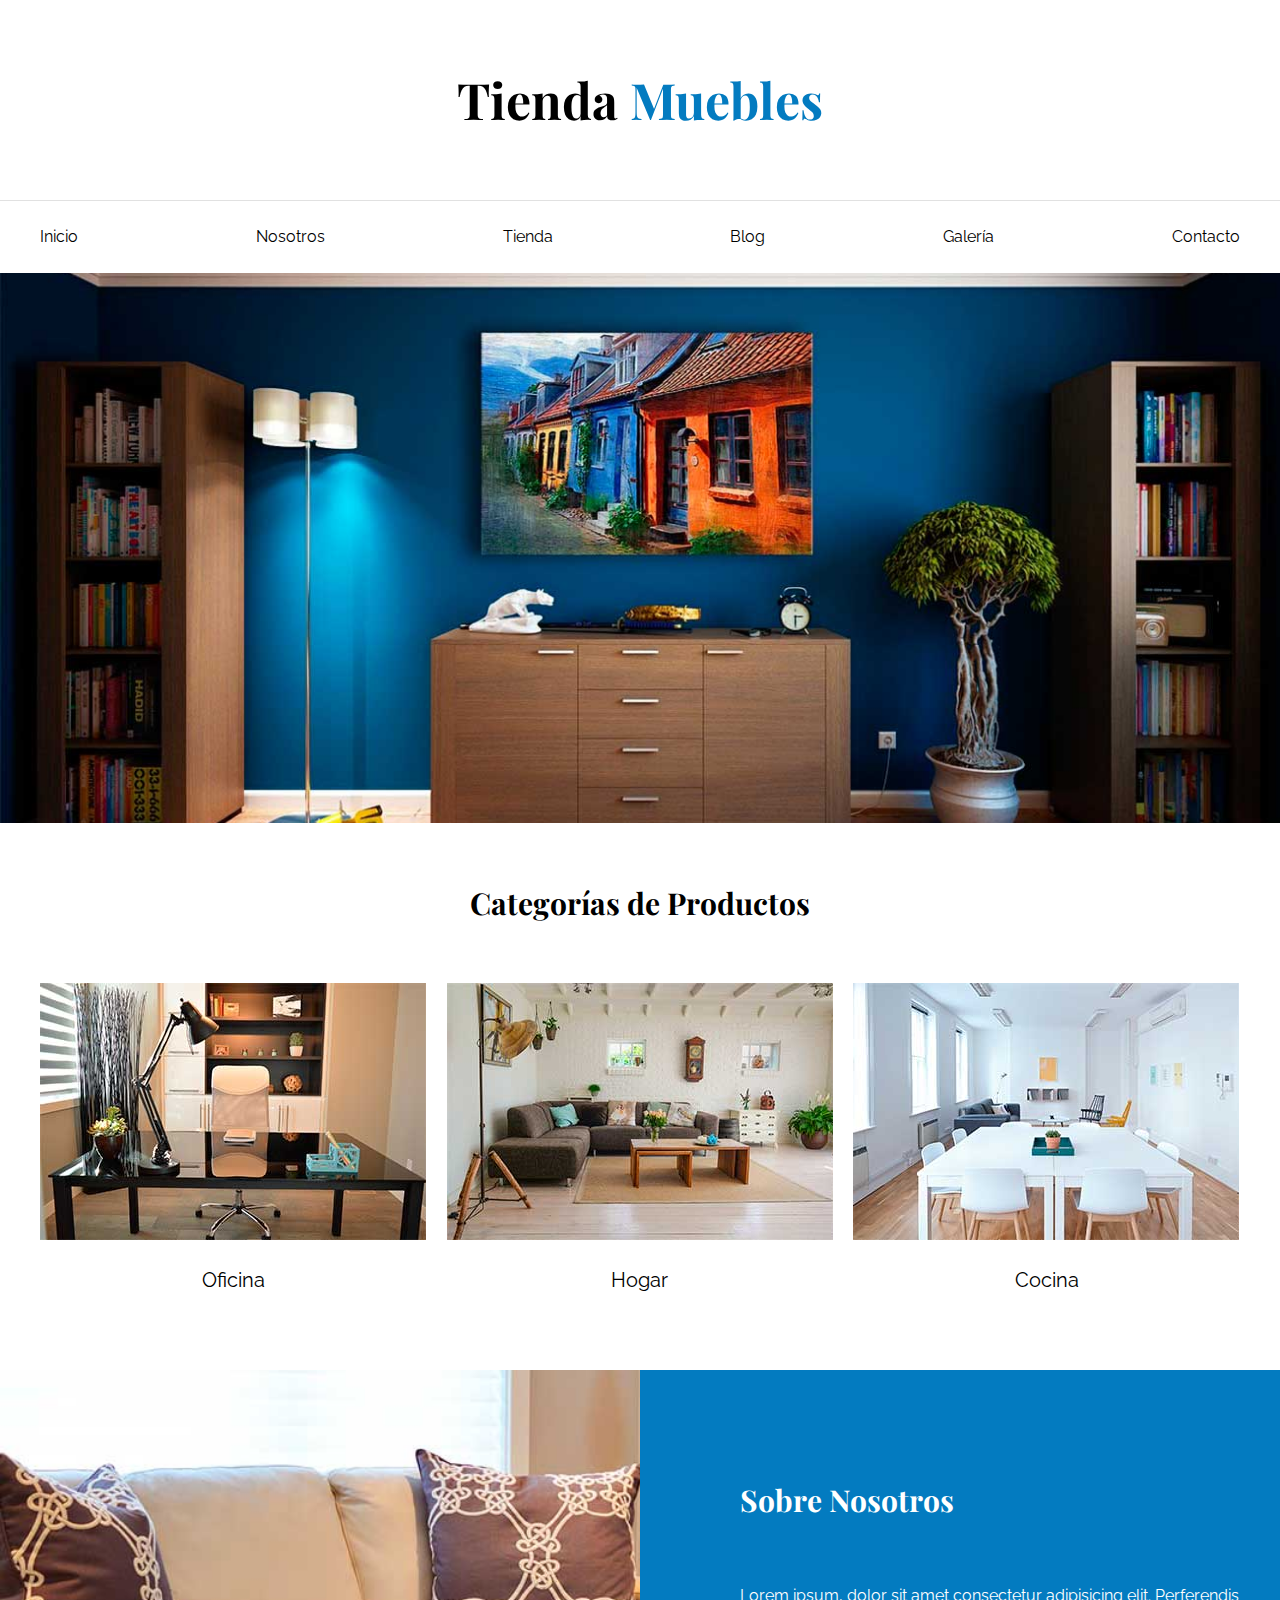
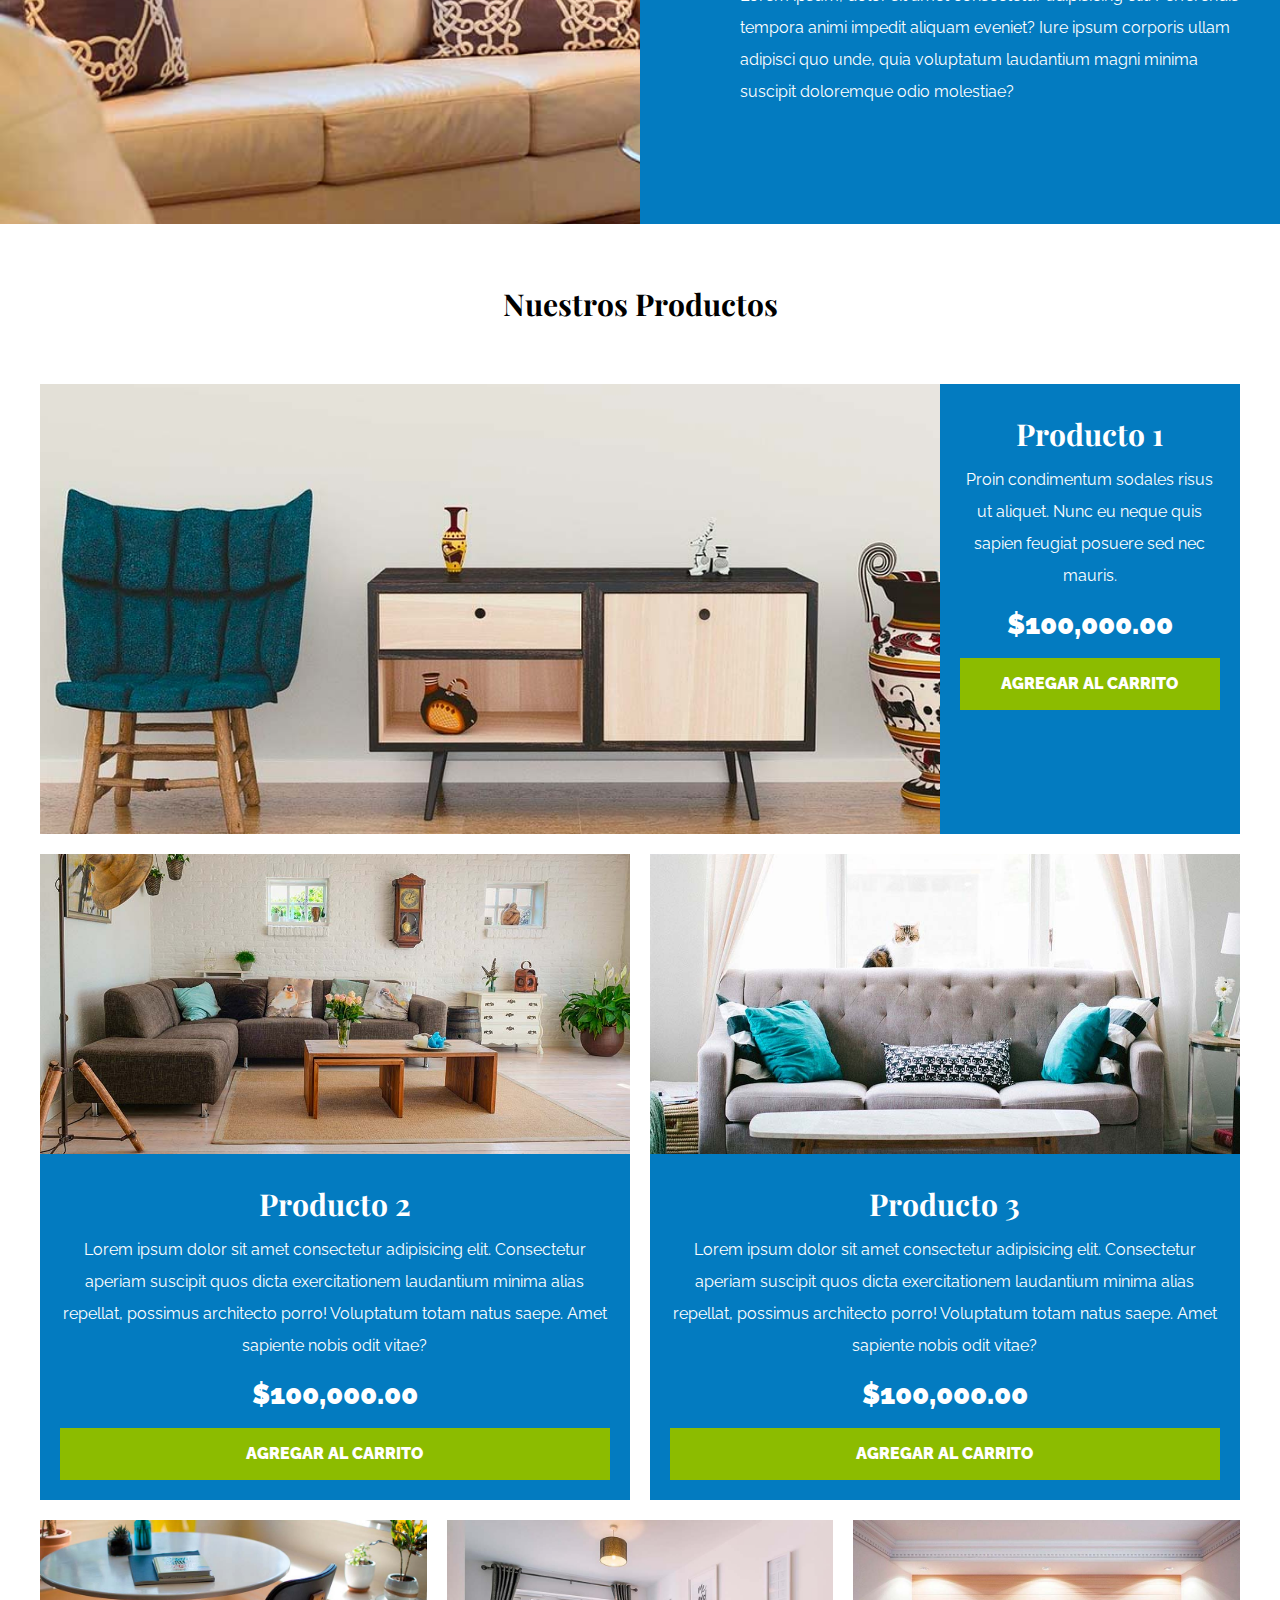
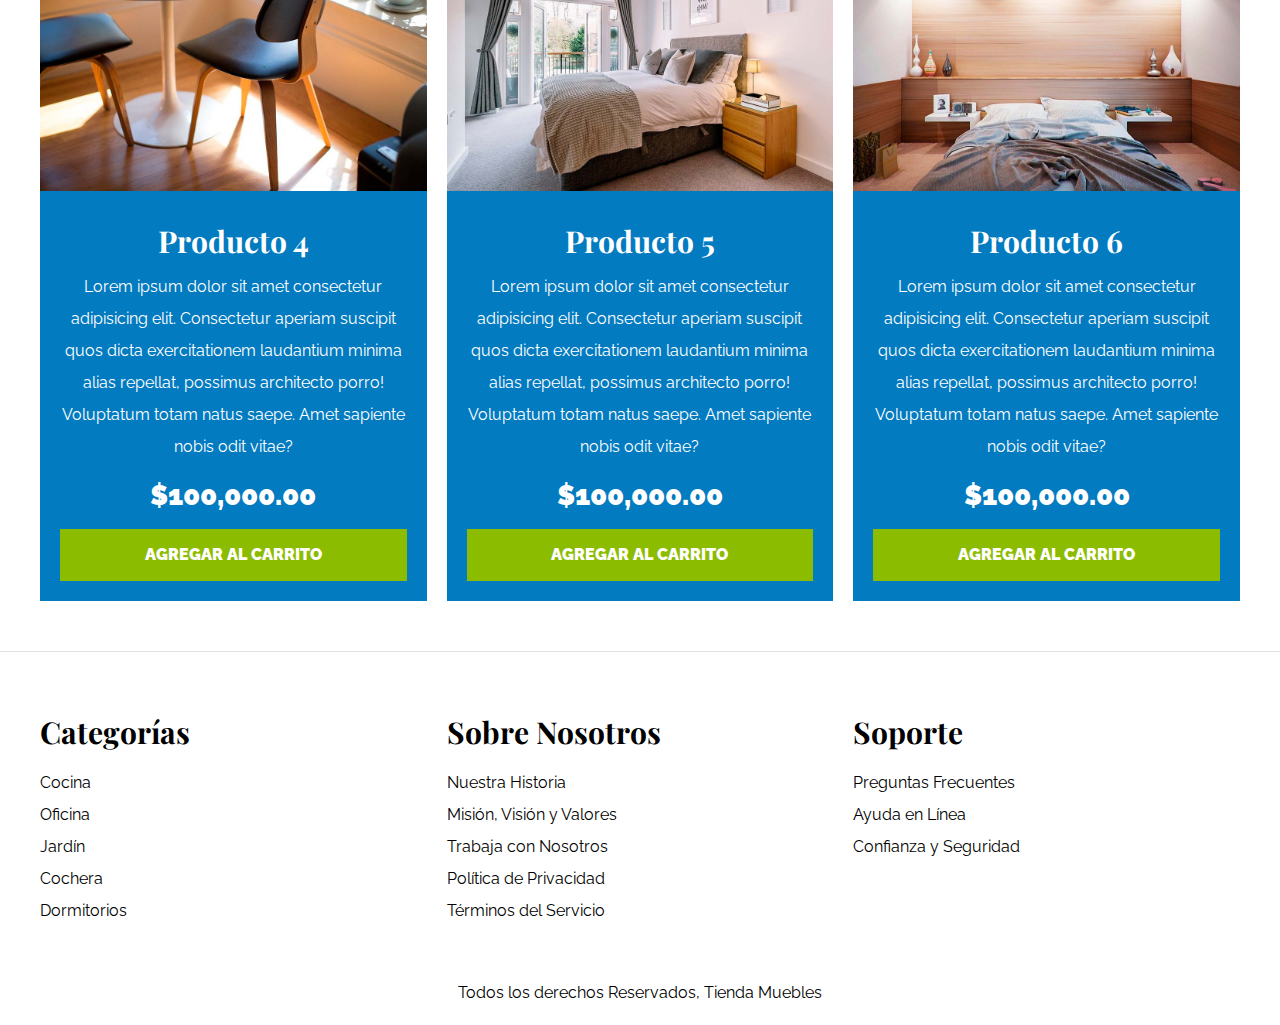
<file: index.html>
<!DOCTYPE html>
<html lang="es">
    <head>
        <meta charset="UTF-8">
        <meta http-equiv="X-UA-Compatible" content="IE=edge">
        <meta name="viewport" content="width=device-width, initial-scale=1.0">
        <title>Tienda Muebles</title>
        <link rel="stylesheet" href="css/normalize.css">
        <link rel="preconnect" href="https://fonts.googleapis.com">
        <link rel="preconnect" href="https://fonts.gstatic.com" crossorigin>
        <link href="https://fonts.googleapis.com/css2?family=Playfair+Display:wght@700&family=Raleway:wght@400;700;900&display=swap" rel="stylesheet">
        <link rel="stylesheet" href="css/app.css">  
    </head>

    <body>
        <header>
            <h1 class="nombre-sitio">Tienda <span> Muebles</span></h1>
        </header>

        <div class="contenedor-navegacion">
            <nav class="nav-principal contenedor">
                <a href="index.html">Inicio</a>
                <a href="nosotros.html">Nosotros</a>
                <a href="tienda.html">Tienda</a>
                <a href="blog.html">Blog</a>
                <a href="galeria.html">Galería</a>
                <a href="contacto.html">Contacto</a>
            </nav>
        </div>

        <div class="hero"></div>

        <section class="contenedor categorias">
            <h2 class="text-center">Categorías de Productos</h2>

            <div class="listado-categorias">
                <div class="categoria">
                    <img src="img/categoria1.jpg" alt="Imagen Categoría" />
                    <a href="">Oficina</a>
                </div>
    
                <div class="categoria">
                    <img src="img/categoria2.jpg" alt="Imagen Categoría" />
                    <a href="">Hogar</a>
                </div>
    
                <div class="categoria">
                    <img src="img/categoria3.jpg" alt="Imagen Categoría" />
                    <a href="">Cocina</a>
                </div>
            </div>

        </section>

        <section class="sobre-nosotros">
            <div class="contenedor sobre-nosotros-flex">
                <div class="texto-nosotros">
                    <h2>Sobre Nosotros</h2>
                    <p>Lorem ipsum, dolor sit amet consectetur adipisicing elit.
                    Perferendis tempora animi impedit aliquam eveniet?
                    Iure ipsum corporis ullam adipisci quo unde, quia 
                    voluptatum laudantium magni minima suscipit doloremque 
                    odio molestiae?</p>
                </div>
            </div>
        </section>

        <main class="contenido-principal contenedor">
            <h2 class="text-center">Nuestros Productos</h2>

            <div class="listado-productos">
                <div class="producto">
                    <img src="img/producto1.jpg" alt="Imagen Producto" /> 
                    
                    <div class="texto-producto">
                        <h3>Producto 1</h3>
                        <p>Proin condimentum sodales risus ut aliquet. 
                            Nunc eu neque quis sapien feugiat posuere sed nec mauris.</p>
                        <p class="precio">$100,000.00</p>

                        <a class="btn" href="#">Agregar al Carrito</a>
                    </div>                     
                </div>

                <div class="producto">
                    <img src="img/producto2.jpg" alt="Imagen Producto" /> 
                    
                    <div class="texto-producto">
                        <h3>Producto 2</h3>
                        <p>Lorem ipsum dolor sit amet consectetur adipisicing elit.
                        Consectetur aperiam suscipit quos dicta exercitationem laudantium
                        minima alias repellat, possimus architecto porro! Voluptatum 
                        totam natus saepe. Amet sapiente nobis odit vitae?</p>
                        <p class="precio">$100,000.00</p>

                        <a class="btn" href="#">Agregar al Carrito</a>
                    </div>
                </div>

                <div class="producto"> 
                    <img src="img/producto3.jpg" alt="Imagen Producto" /> 
                
                    <div class="texto-producto">
                        <h3>Producto 3</h3>
                        <p>Lorem ipsum dolor sit amet consectetur adipisicing elit.
                        Consectetur aperiam suscipit quos dicta exercitationem laudantium
                        minima alias repellat, possimus architecto porro! Voluptatum 
                        totam natus saepe. Amet sapiente nobis odit vitae?</p>
                        <p class="precio">$100,000.00</p>

                        <a class="btn" href="#">Agregar al Carrito</a>
                    </div>
                </div>

                <div class="producto">
                    <img src="img/producto4.jpg" alt="Imagen Producto" /> 
                
                    <div class="texto-producto">
                        <h3>Producto 4</h3>
                        <p>Lorem ipsum dolor sit amet consectetur adipisicing elit.
                        Consectetur aperiam suscipit quos dicta exercitationem laudantium
                        minima alias repellat, possimus architecto porro! Voluptatum 
                        totam natus saepe. Amet sapiente nobis odit vitae?</p>
                        <p class="precio">$100,000.00</p>

                        <a class="btn" href="#">Agregar al Carrito</a>
                    </div>
                </div>

                <div class="producto">
                    <img src="img/producto5.jpg" alt="Imagen Producto" /> 
                
                    <div class="texto-producto">
                        <h3>Producto 5</h3>
                        <p>Lorem ipsum dolor sit amet consectetur adipisicing elit.
                        Consectetur aperiam suscipit quos dicta exercitationem laudantium
                        minima alias repellat, possimus architecto porro! Voluptatum 
                        totam natus saepe. Amet sapiente nobis odit vitae?</p>
                        <p class="precio">$100,000.00</p>

                        <a class="btn" href="#">Agregar al Carrito</a>
                    </div>
                </div>

                <div class="producto">
                    <img src="img/producto6.jpg" alt="Imagen Producto" /> 
    
                    <div class="texto-producto">
                        <h3>Producto 6</h3>
                        <p>Lorem ipsum dolor sit amet consectetur adipisicing elit.
                        Consectetur aperiam suscipit quos dicta exercitationem laudantium
                        minima alias repellat, possimus architecto porro! Voluptatum 
                        totam natus saepe. Amet sapiente nobis odit vitae?</p>
                        <p class="precio">$100,000.00</p>

                        <a class="btn" href="#">Agregar al Carrito</a>
                    </div>
                </div>

            </div> <!--Fin de listado de productos-->
        </main>

        <footer class="site-footer">
            <div class="grid-footer contenedor">
                 <div>
                     <h3>Categorías</h3>
                     <nav class="footer-menu">
                         <a href="">Cocina</a>
                         <a href="">Oficina</a>
                         <a href="">Jardín</a>
                         <a href="">Cochera</a>
                         <a href="">Dormitorios</a>
                     </nav>
                 </div>

                 <div>
                     <h3>Sobre Nosotros</h3>
                     <nav class="footer-menu">
                         <a href="">Nuestra Historia</a>
                         <a href="">Misión, Visión y Valores</a>
                         <a href="">Trabaja con Nosotros</a>
                         <a href="">Política de Privacidad</a>
                         <a href="">Términos del Servicio</a>
                     </nav>
                 </div>

                 <div>
                     <h3>Soporte</h3>
                     <nav class="footer-menu">
                         <a href="">Preguntas Frecuentes</a>
                         <a href="">Ayuda en Línea</a>
                         <a href="">Confianza y Seguridad</a>
                     </nav>
                 </div>

             </div>

             <p class="copyright">Todos los derechos Reservados, Tienda Muebles</p>

        </footer>
       
    </body>
</html>
</file>
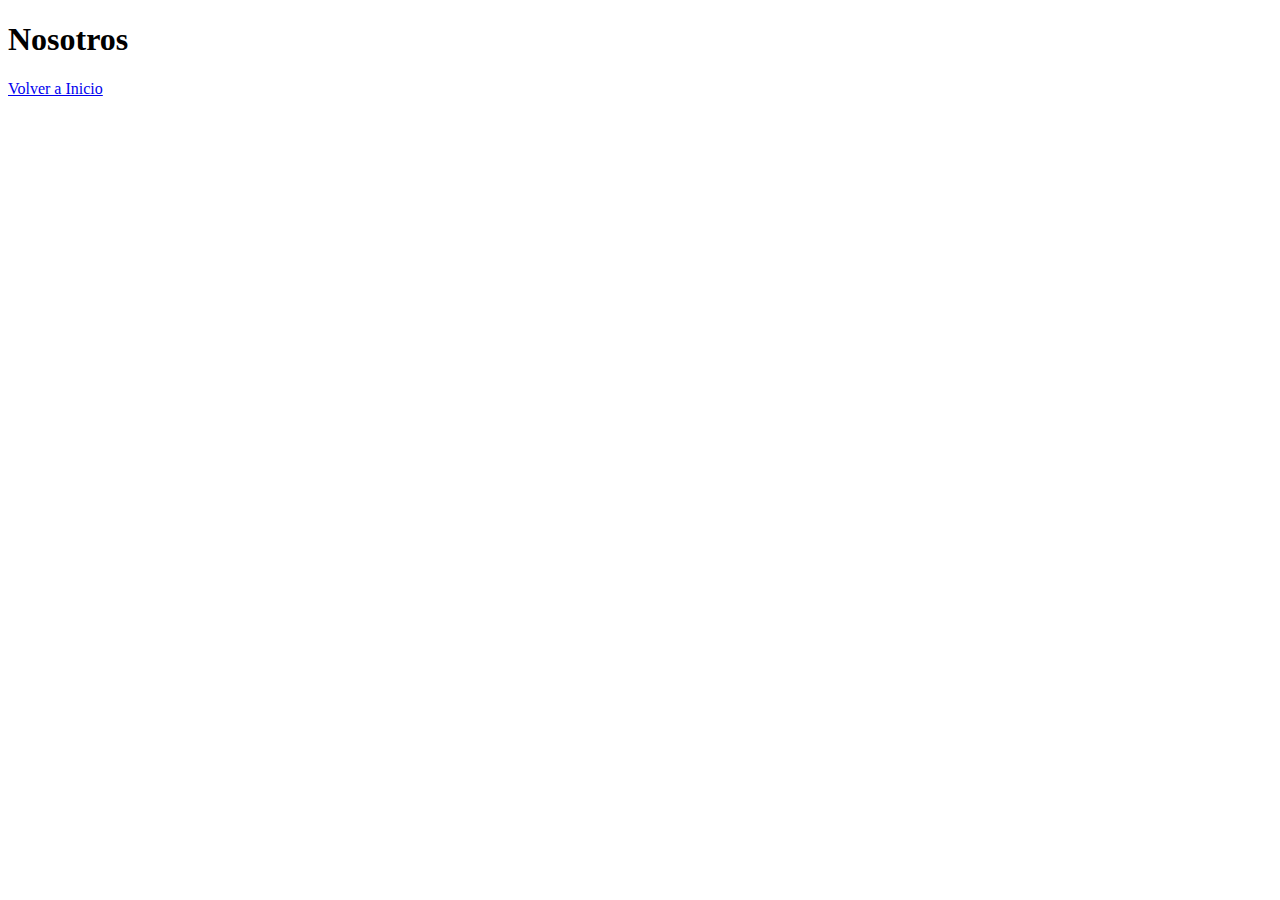
<file: nosotros.html>
<!DOCTYPE html>
<html lang="es">
    <head>
        <meta charset="UTF-8">
        <meta http-equiv="X-UA-Compatible" content="IE=edge">
        <meta name="viewport" content="width=device-width, initial-scale=1.0">
        <title>Document</title>
    </head>
    <body>
        <h1>Nosotros</h1>
        <a href="index.html">Volver a Inicio</a>
     
    
    </body>
</html>
</file>
<file: css/app.css>
html {
    box-sizing: border-box;
    font-size: 62.5%; /*convierte 1 REM = 10px*/
}
*, *:before, *:after {
    box-sizing: inherit;
}

body {
    font-family: 'Raleway', sans-serif; /*fuentes*/
    font-size: 1.6rem;
    line-height: 2;
}

/*** Globales ***/
h1,
h2,
h3 {
    font-family: 'Playfair Display', serif; /*fuentes*/
    margin: 0 0 5rem 0;
}  /*son elementos que aplican a todo el proyecto*/

h1 {
    font-size: 5rem;
}

h2 {
    font-size: 3rem;
}

h3 {
    font-size: 3rem;
}

a {
   text-decoration: none;
   color: #000; 
}

.contenedor {
    max-width: 120rem;
    margin: 0 auto;
}

img {
    max-width: 100%;
    display: block;  /**imagen con separación con el texto**/
}

.btn { /*boton*/
    background-color: #8cbc00;
    display: block;
    color: #FFF;
    text-transform: uppercase;
    font-weight: 900;
    padding: 1rem;
    transition: background-color .3s ease-out; /*Efecto del boton*/
}
.btn:hover {
    background-color: #769c02; /*Valor de color para el efecto del boton*/
} 


/*** Utilidades ***/ 
.text-center {
    text-align: center;
}

/*** Header y Navegación ***/
.nombre-sitio {
    margin-top: 5rem;
    text-align: center; 
}

.nombre-sitio span {
    color: #037bc0; 
}

.contenedor-navegacion {
    border-top: .1rem solid #e1e1e1;
}

.nav-principal {
    padding: 2rem 0;
    display: flex;
    justify-content: space-between;
}

.hero {
    background-image: url(../img/principal.jpg);
    background-repeat: no-repeat;
    background-size: cover;
    background-position: center center;
    height: 55rem;
}

/***Categorías***/
.categorias {
    padding-top: 5rem;
}

.categoria a {
    text-align: center;
    display: block;
    padding: 2rem;
    font-size: 2rem;
}

.categoria a:hover {
    background-color: #037bc0;
    color: #FFFFFF;
    border-bottom-right-radius: 1rem;
}

.listado-categorias {
    display: grid;
    grid-template-columns: repeat(3, 1fr);
    gap: 2rem;
}

/*** Bloque nosotros ***/
.sobre-nosotros {
    margin-top: 5rem;
    padding-top: 5rem;
    background-image: linear-gradient(to right, transparent 50%, #037bc0 50%, #037bc0 100%), url(../img/nosotros.jpg);
    background-position: left center;
    padding: 10rem 0;
    background-repeat: no-repeat;
    background-size: 100%, 120rem;
}

.sobre-nosotros-flex {
    display: flex;
    justify-content: flex-end;
} /*Utilicé flexbox para el posicionamiento de contenido texto*/

.texto-nosotros {
    flex-basis: 50%;
    padding-left: 10rem;
    color: #FFF;    
}

/*** Listado de productos ***/
.contenido-principal {
    padding-top: 5rem;
} 
.listado-productos {
    display: grid;
    grid-template-columns: repeat(6, 1fr);
    gap: 2rem;
}
.producto:nth-child(1) { /*selecciono el primer producto para trabajarlo*/
    grid-column-start: 1;
    grid-column-end: 7;
    display: grid;
    grid-template-columns: 3fr 1fr;
}
.producto:nth-child(1) img {
    height: 45rem;
    width: 100%;
    object-fit: cover;
}
.producto:nth-child(2) {
    grid-column-start: 1;
    grid-column-end: 4;
}
.producto:nth-child(2) img {
    height: 30rem;
    width: 100%;
    object-fit: cover;
}
.producto:nth-child(3) {
    grid-column-start: 4;
    grid-column-end: 7;
}
.producto:nth-child(3) img {
    height: 30rem;
    width: 100%;
    object-fit: cover;
}
.producto:nth-child(4) {
    grid-column-start: 1;
    grid-column-end: 3;
}
.producto:nth-child(5) {
    grid-column-start: 3;
    grid-column-end: 5;
}
.producto:nth-child(6) {
    grid-column-start: 5;
    grid-column-end: 7;
}
.producto {
    background-color: #037bc0;
}
.texto-producto {
    text-align: center;
    color: #FFF;
    padding: 2rem;
}
.texto-producto h3 {
    margin: 0;
}
.texto-producto p {
    margin: 0 0 .5rem 0;
}
.texto-producto .precio {
    font-size: 2.8rem;
    font-weight: 900;
}

/*** Footer ***/
.site-footer {
    border-top: 1px solid #e1e1e1;
    margin-top: 5rem;
    padding-top: 5rem;
}
.site-footer h3 {
    margin-bottom: .5rem;
}
.grid-footer {
    display: grid;  
    grid-template-columns: repeat(3, 1fr);
    gap: 2rem; 
}
.footer-menu a {
    display: block;
}
.copyright {
    margin-top: 5rem;
    text-align: center;
}
</file>
